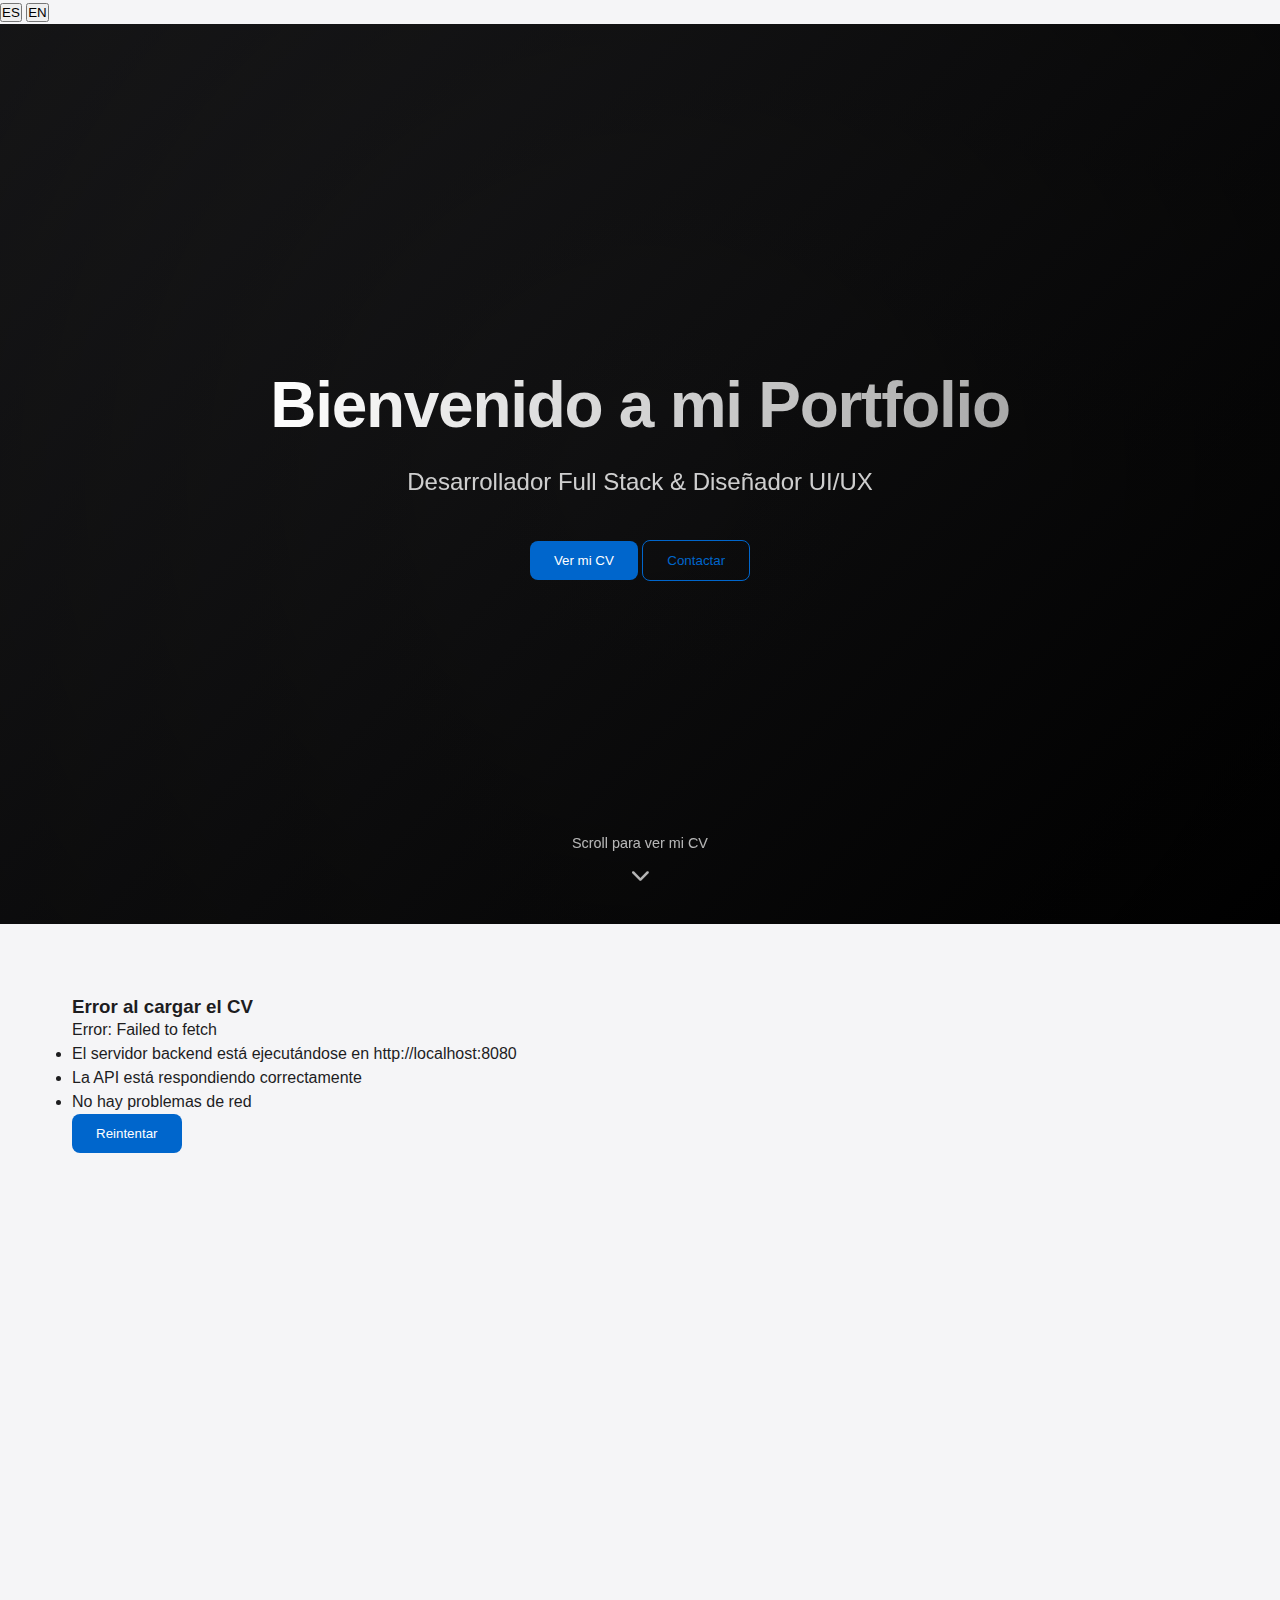
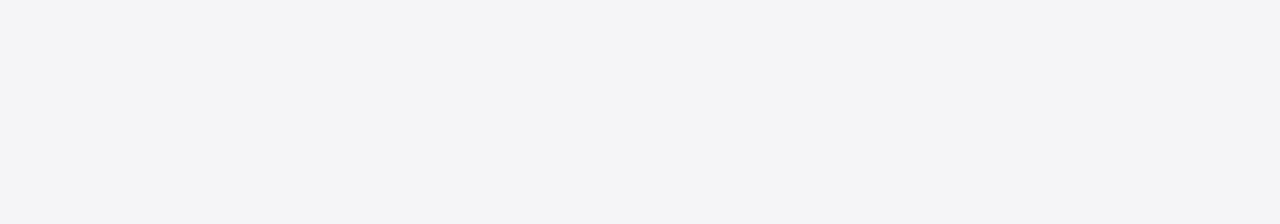
<file: frontend/index.html>
<!DOCTYPE html>
<html lang="es">
  <head>
    <meta charset="UTF-8" />
    <meta name="viewport" content="width=device-width, initial-scale=1.0" />
    <title>Bienvenido a mi Portfolio</title>
    <link
      href="https://cdnjs.cloudflare.com/ajax/libs/font-awesome/6.0.0/css/all.min.css"
      rel="stylesheet"
    />
    <link href="styles.css" rel="stylesheet" />
    <link href="landing.css" rel="stylesheet" />
    <link href="cv.css" rel="stylesheet" />
  </head>
  <body>
    <!-- Selector de idioma -->
    <div class="language-switch" id="language-switch">
      <button
        type="button"
        class="language-btn active"
        data-lang="es"
        id="btn-es"
      >
        ES
      </button>
      <button type="button" class="language-btn" data-lang="en" id="btn-en">
        EN
      </button>
    </div>

    <!-- Landing Page -->
    <div class="landing-container">
      <div class="landing-content">
        <!-- Contenido en español -->
        <div class="landing-text" data-lang="es" id="content-es">
          <h1 class="landing-title">Bienvenido a mi Portfolio</h1>
          <p class="landing-subtitle">
            Desarrollador Full Stack & Diseñador UI/UX
          </p>
          <div class="landing-buttons">
            <button class="btn btn-primary" onclick="scrollToCV()">
              Ver mi CV
            </button>
            <button class="btn btn-secondary">Contactar</button>
          </div>
          <div class="scroll-indicator">
            <span>Scroll para ver mi CV</span>
            <i class="fas fa-chevron-down"></i>
          </div>
        </div>

        <!-- Contenido en inglés -->
        <div
          class="landing-text"
          data-lang="en"
          id="content-en"
          style="display: none"
        >
          <h1 class="landing-title">Welcome to my Portfolio</h1>
          <p class="landing-subtitle">Full Stack Developer & UI/UX Designer</p>
          <div class="landing-buttons">
            <button class="btn btn-primary" onclick="scrollToCV()">
              View my CV
            </button>
            <button class="btn btn-secondary">Contact</button>
          </div>
          <div class="scroll-indicator">
            <span>Scroll to view my CV</span>
            <i class="fas fa-chevron-down"></i>
          </div>
        </div>
      </div>
    </div>

    <!-- CV Section -->
    <div id="cv-section" class="cv-section">
      <div class="container">
        <!-- Loading -->
        <div id="loading" class="loading-container">
          <div class="loading-spinner"></div>
          <p class="loading-text" data-lang="es" id="loading-es">
            Cargando curriculum vitae...
          </p>
          <p
            class="loading-text"
            data-lang="en"
            id="loading-en"
            style="display: none"
          >
            Loading curriculum vitae...
          </p>
        </div>

        <!-- Error Message -->
        <div id="error" class="error-message" style="display: none">
          <h3 data-lang="es" id="error-title-es">Error al cargar el CV</h3>
          <h3 data-lang="en" id="error-title-en" style="display: none">
            Error loading CV
          </h3>
          <p data-lang="es" id="error-text-es">
            No se pudo conectar con el servidor. Por favor, asegúrate de que:
          </p>
          <p data-lang="en" id="error-text-en" style="display: none">
            Could not connect to the server. Please make sure that:
          </p>
          <ul>
            <li data-lang="es" id="error-list-es-1">
              El servidor backend está ejecutándose en http://localhost:8080
            </li>
            <li data-lang="en" id="error-list-en-1" style="display: none">
              The backend server is running at http://localhost:8080
            </li>
            <li data-lang="es" id="error-list-es-2">
              La API está respondiendo correctamente
            </li>
            <li data-lang="en" id="error-list-en-2" style="display: none">
              The API is responding correctly
            </li>
            <li data-lang="es" id="error-list-es-3">No hay problemas de red</li>
            <li data-lang="en" id="error-list-en-3" style="display: none">
              There are no network issues
            </li>
          </ul>
          <button
            class="btn btn-primary"
            onclick="fetchCV()"
            data-lang="es"
            id="retry-btn-es"
          >
            Reintentar
          </button>
          <button
            class="btn btn-primary"
            onclick="fetchCV()"
            data-lang="en"
            id="retry-btn-en"
            style="display: none"
          >
            Retry
          </button>
        </div>

        <!-- CV Container -->
        <div id="cv-container" style="display: none"></div>
      </div>
    </div>

    <script src="landing.js"></script>
    <script src="cv.js"></script>
    <script src="language.js"></script>
  </body>
</html>
</file>
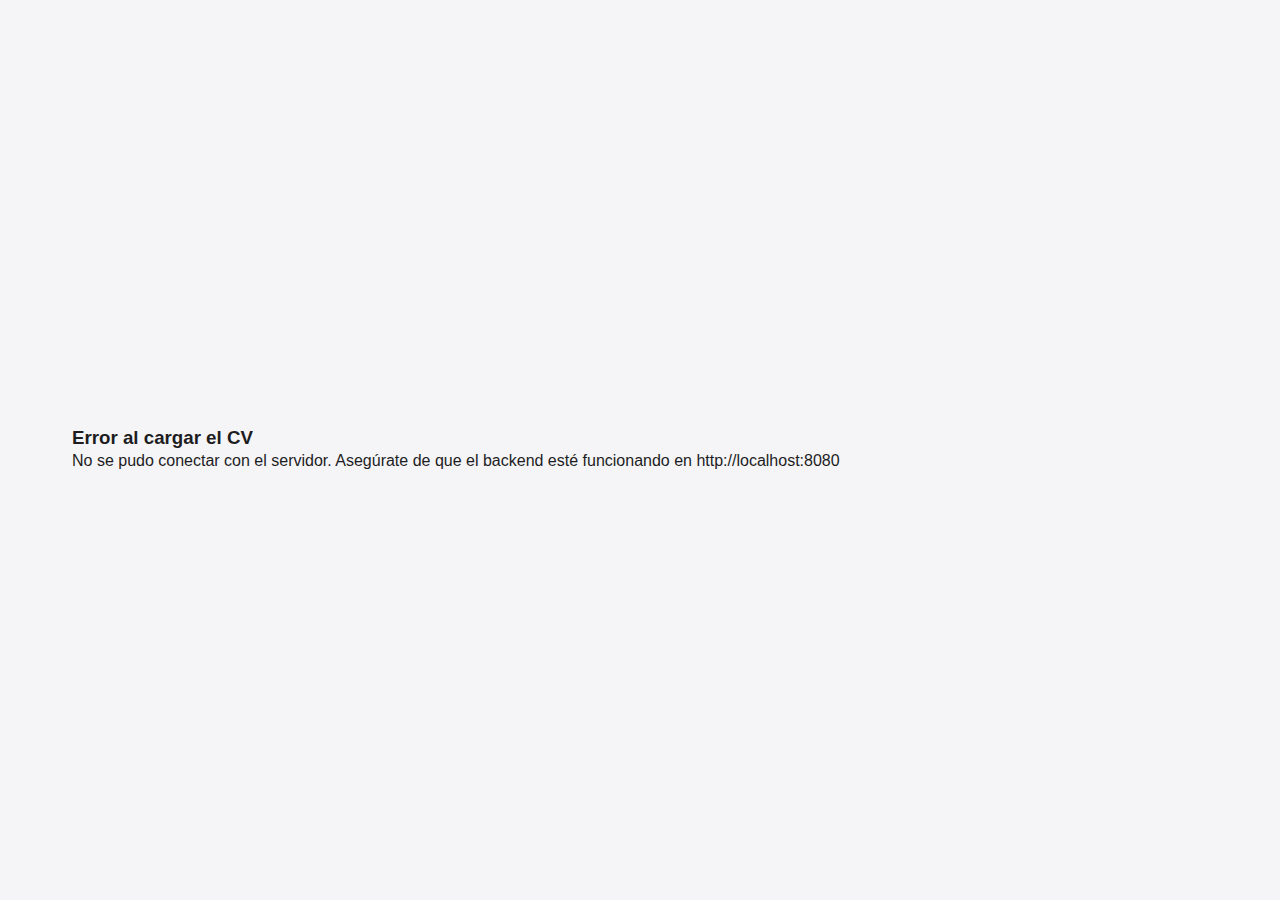
<file: frontend/cv.html>
<!DOCTYPE html>
<html lang="es">
  <head>
    <meta charset="UTF-8" />
    <meta name="viewport" content="width=device-width, initial-scale=1.0" />
    <title>CV - Curriculum Vitae</title>
    <link
      href="https://cdnjs.cloudflare.com/ajax/libs/font-awesome/6.0.0/css/all.min.css"
      rel="stylesheet"
    />
    <link href="styles.css" rel="stylesheet" />
    <style>
      body {
        margin: 0;
        padding: 0;
        min-height: 100vh;
        display: flex;
        align-items: center;
        justify-content: center;
      }
      .container {
        width: 100%;
        max-width: 1200px;
        margin: 0 auto;
        padding: 2rem;
      }
    </style>
  </head>
  <body>
    <div class="container">
      <div id="loading" class="loading">
        <div class="spinner"></div>
        <p>Cargando curriculum vitae...</p>
      </div>

      <div id="error" class="error" style="display: none">
        <h3>Error al cargar el CV</h3>
        <p>
          No se pudo conectar con el servidor. Asegúrate de que el backend esté
          funcionando en http://localhost:8080
        </p>
      </div>

      <div id="cv-container" style="display: none"></div>
    </div>

    <script>
      const API_BASE_URL = "http://localhost:8080/api";
      let cvData = null;

      async function fetchCV() {
        try {
          const response = await fetch(`${API_BASE_URL}/cv`);
          if (!response.ok) {
            throw new Error("Network response was not ok");
          }
          cvData = await response.json();
          renderCV(cvData);
        } catch (error) {
          console.error("Error fetching CV:", error);
          showError();
        }
      }

      function showError() {
        document.getElementById("loading").style.display = "none";
        document.getElementById("error").style.display = "block";
      }

      function renderCV(data) {
        const container = document.getElementById("cv-container");

        const cvHTML = `
                <div class="cv-card fade-in">
                    <div class="cv-header">
                        <img src="${data.personal.photo}" alt="${
          data.personal.name
        }" class="profile-photo">
                        <h1 class="name">${data.personal.name}</h1>
                        <h2 class="title">${data.personal.title}</h2>
                        <div class="contact-info">
                            <div class="contact-item">
                                <i class="fas fa-envelope"></i>
                                <span>${data.personal.email}</span>
                            </div>
                            <div class="contact-item">
                                <i class="fas fa-phone"></i>
                                <span>${data.personal.phone}</span>
                            </div>
                            <div class="contact-item">
                                <i class="fas fa-map-marker-alt"></i>
                                <span>${data.personal.location}</span>
                            </div>
                            <div class="contact-item">
                                <i class="fab fa-linkedin"></i>
                                <span>${data.personal.linkedin}</span>
                            </div>
                            <div class="contact-item">
                                <i class="fab fa-github"></i>
                                <span>${data.personal.github}</span>
                            </div>
                        </div>
                    </div>
                    
                    <div class="cv-content">
                        <div class="sidebar">
                            ${renderSkills(data.skills)}
                            ${renderLanguages(data.languages)}
                        </div>
                        
                        <div class="main-content">
                            ${renderSummary(data.personal.summary)}
                            ${renderExperience(data.experience)}
                            ${renderEducation(data.education)}
                            ${renderProjects(data.projects)}
                        </div>
                    </div>
                </div>
            `;

        container.innerHTML = cvHTML;
        document.getElementById("loading").style.display = "none";
        container.style.display = "block";

        // Animar barras de progreso después de un pequeño delay
        setTimeout(() => {
          const progressBars = document.querySelectorAll(".skill-progress");
          progressBars.forEach((bar) => {
            const width = bar.style.width;
            bar.style.width = "0%";
            setTimeout(() => {
              bar.style.width = width;
            }, 100);
          });
        }, 500);
      }

      function renderSummary(summary) {
        return `
                <div class="section">
                    <h3 class="section-title">
                        <i class="fas fa-user"></i> Resumen Profesional
                    </h3>
                    <div class="summary">${summary}</div>
                </div>
            `;
      }

      function renderExperience(experience) {
        const experienceHTML = experience
          .map(
            (exp) => `
                <div class="experience-item">
                    <div class="item-header">
                        <div>
                            <div class="item-title">${exp.position}</div>
                            <div class="item-company">${exp.company}</div>
                            <div class="item-location">
                                <i class="fas fa-map-marker-alt"></i> ${exp.location}
                            </div>
                        </div>
                        <div class="item-date">${exp.startDate} - ${exp.endDate}</div>
                    </div>
                    <div class="item-description">${exp.description}</div>
                </div>
            `
          )
          .join("");

        return `
                <div class="section">
                    <h3 class="section-title">
                        <i class="fas fa-briefcase"></i> Experiencia Profesional
                    </h3>
                    ${experienceHTML}
                </div>
            `;
      }

      function renderEducation(education) {
        const educationHTML = education
          .map(
            (edu) => `
                <div class="education-item">
                    <div class="item-header">
                        <div>
                            <div class="item-title">${edu.degree}</div>
                            <div class="item-company">${edu.institution}</div>
                            <div class="item-location">
                                <i class="fas fa-map-marker-alt"></i> ${edu.location}
                            </div>
                        </div>
                        <div class="item-date">${edu.year}</div>
                    </div>
                </div>
            `
          )
          .join("");

        return `
                <div class="section">
                    <h3 class="section-title">
                        <i class="fas fa-graduation-cap"></i> Educación
                    </h3>
                    ${educationHTML}
                </div>
            `;
      }

      function renderProjects(projects) {
        const projectsHTML = projects
          .map(
            (project) => `
                <div class="project-item">
                    <div class="item-header">
                        <div>
                            <div class="item-title">${project.name}</div>
                            ${
                              project.url
                                ? `<a href="${project.url}" target="_blank" class="project-link">
                                <i class="fas fa-external-link-alt"></i> Ver proyecto
                            </a>`
                                : ""
                            }
                        </div>
                    </div>
                    <div class="item-description">${project.description}</div>
                    <div class="technologies">
                        ${project.technologies
                          .map(
                            (tech) => `<span class="tech-tag">${tech}</span>`
                          )
                          .join("")}
                    </div>
                </div>
            `
          )
          .join("");

        return `
                <div class="section">
                    <h3 class="section-title">
                        <i class="fas fa-code"></i> Proyectos Destacados
                    </h3>
                    ${projectsHTML}
                </div>
            `;
      }

      function renderSkills(skills) {
        const skillsHTML = skills
          .map(
            (skill) => `
                <div class="skill-item">
                    <div class="skill-name">${skill.name}</div>
                    <div class="skill-bar">
                        <div class="skill-progress" style="width: ${
                          skill.level * 20
                        }%"></div>
                    </div>
                </div>
            `
          )
          .join("");

        return `
                <div class="section">
                    <h3 class="section-title">
                        <i class="fas fa-cogs"></i> Habilidades Técnicas
                    </h3>
                    <div class="skills-grid">
                        ${skillsHTML}
                    </div>
                </div>
            `;
      }

      function renderLanguages(languages) {
        const languagesHTML = languages
          .map(
            (lang) => `
                <div class="skill-item">
                    <div class="skill-name">${lang.name}</div>
                    <div class="skill-bar">
                        <div class="skill-progress" style="width: ${
                          lang.level * 20
                        }%"></div>
                    </div>
                </div>
            `
          )
          .join("");

        return `
                <div class="section">
                    <h3 class="section-title">
                        <i class="fas fa-language"></i> Idiomas
                    </h3>
                    <div class="skills-grid">
                        ${languagesHTML}
                    </div>
                </div>
            `;
      }

      // Inicializar la aplicación
      document.addEventListener("DOMContentLoaded", function () {
        fetchCV();
      });
    </script>
  </body>
</html>
</file>
<file: frontend/landing.css>
.landing-container {
  height: 100vh;
  width: 100%;
  background: linear-gradient(135deg, #1d1d1f 0%, #000000 100%);
  display: flex;
  align-items: center;
  justify-content: center;
  position: relative;
  overflow: hidden;
}

.landing-content {
  text-align: center;
  color: white;
  z-index: 2;
  animation: fadeIn 1s ease-out;
  width: 100%;
  max-width: 800px;
  padding: 0 20px;
}

.landing-title {
  font-size: 4em;
  font-weight: 700;
  margin-bottom: 20px;
  letter-spacing: -0.02em;
  background: linear-gradient(90deg, #ffffff 0%, #a8a8a8 100%);
  -webkit-background-clip: text;
  -webkit-text-fill-color: transparent;
  animation: slideUp 1s ease-out;
}

.landing-subtitle {
  font-size: 1.5em;
  opacity: 0.8;
  margin-bottom: 40px;
  font-weight: 400;
  animation: slideUp 1s ease-out 0.2s backwards;
}

.scroll-indicator {
  position: absolute;
  bottom: 40px;
  left: 0;
  right: 0;
  display: flex;
  flex-direction: column;
  align-items: center;
  gap: 10px;
  animation: bounce 2s infinite;
}

.scroll-indicator span {
  font-size: 0.9em;
  opacity: 0.7;
  text-align: center;
}

.scroll-indicator i {
  font-size: 1.2em;
  opacity: 0.7;
}

#cv-section {
  min-height: 100vh;
  width: 100%;
  position: relative;
  background: #f5f5f7;
  display: flex;
  align-items: flex-start;
  justify-content: center;
  padding: 40px 0;
}

/* Ajustes para el contenido del CV */
#cv-section .container {
  width: 100%;
  max-width: 1200px;
  margin: 0 auto;
  padding: 2rem;
}

@keyframes bounce {
  0%,
  20%,
  50%,
  80%,
  100% {
    transform: translateY(0);
  }
  40% {
    transform: translateY(-10px);
  }
  60% {
    transform: translateY(-5px);
  }
}

@keyframes fadeIn {
  from {
    opacity: 0;
  }
  to {
    opacity: 1;
  }
}

@keyframes slideUp {
  from {
    opacity: 0;
    transform: translateY(20px);
  }
  to {
    opacity: 1;
    transform: translateY(0);
  }
}

/* Efecto de partículas en el fondo */
.landing-container::before {
  content: "";
  position: absolute;
  top: 0;
  left: 0;
  right: 0;
  bottom: 0;
  background: radial-gradient(
    circle at center,
    transparent 0%,
    rgba(0, 0, 0, 0.3) 100%
  );
  z-index: 1;
}

/* Responsive */
@media (max-width: 768px) {
  .landing-title {
    font-size: 2.5em;
  }

  .landing-subtitle {
    font-size: 1.2em;
  }

  .scroll-indicator {
    bottom: 20px;
  }

  #cv-section .container {
    padding: 1rem;
  }
}
</file>
<file: frontend/cv.css>
.cv-card {
  background: white;
  border-radius: 20px;
  box-shadow: 0 4px 24px rgba(0, 0, 0, 0.06);
  overflow: hidden;
  animation: slideUp 0.8s ease-out;
  border: 1px solid rgba(0, 0, 0, 0.04);
}

.cv-header {
  background: linear-gradient(180deg, #000000 0%, #1d1d1f 100%);
  color: white;
  padding: 60px 40px;
  text-align: center;
  position: relative;
}

.profile-photo {
  width: 120px;
  height: 120px;
  border-radius: 50%;
  border: 3px solid rgba(255, 255, 255, 0.2);
  margin: 0 auto 30px;
  object-fit: cover;
  transition: all 0.3s ease;
  filter: grayscale(20%);
}

.profile-photo:hover {
  transform: scale(1.02);
  filter: grayscale(0%);
}

.name {
  font-size: 2.25em;
  font-weight: 600;
  margin-bottom: 8px;
  letter-spacing: -0.02em;
}

.title {
  font-size: 1.125em;
  opacity: 0.8;
  margin-bottom: 30px;
  font-weight: 400;
}

.contact-info {
  display: flex;
  justify-content: center;
  flex-wrap: wrap;
  gap: 30px;
  margin-top: 20px;
}

.contact-item {
  display: flex;
  align-items: center;
  gap: 8px;
  transition: opacity 0.3s ease;
  font-size: 0.95em;
}

.contact-item:hover {
  opacity: 0.7;
}

.contact-item i {
  width: 16px;
  text-align: center;
}

.cv-content {
  display: grid;
  grid-template-columns: 1fr 2fr;
  gap: 0;
}

.sidebar {
  background: #fafafa;
  padding: 50px 40px;
  border-right: 1px solid rgba(0, 0, 0, 0.06);
}

.main-content {
  background: white;
  padding: 50px 40px;
}

.section {
  margin-bottom: 50px;
}

.section:last-child {
  margin-bottom: 0;
}

.section-title {
  font-size: 1.5em;
  color: #1d1d1f;
  margin-bottom: 30px;
  font-weight: 600;
  letter-spacing: -0.01em;
  display: flex;
  align-items: center;
  gap: 12px;
}

.section-title i {
  font-size: 0.9em;
  opacity: 0.6;
}

.summary {
  font-size: 1.0625em;
  line-height: 1.7;
  color: #424245;
  background: #fafafa;
  padding: 30px;
  border-radius: 16px;
  border: 1px solid rgba(0, 0, 0, 0.04);
  font-weight: 400;
}

.experience-item,
.education-item,
.project-item {
  background: white;
  padding: 30px;
  margin-bottom: 20px;
  border-radius: 16px;
  border: 1px solid rgba(0, 0, 0, 0.06);
  transition: all 0.3s ease;
}

.experience-item:hover,
.education-item:hover,
.project-item:hover {
  box-shadow: 0 8px 30px rgba(0, 0, 0, 0.08);
  border-color: rgba(0, 0, 0, 0.12);
}

.experience-item:last-child,
.education-item:last-child,
.project-item:last-child {
  margin-bottom: 0;
}

.item-header {
  display: flex;
  justify-content: space-between;
  align-items: start;
  margin-bottom: 16px;
  flex-wrap: wrap;
  gap: 15px;
}

.item-title {
  font-size: 1.1875em;
  font-weight: 600;
  color: #1d1d1f;
  margin-bottom: 4px;
  letter-spacing: -0.01em;
}

.item-company {
  font-size: 1em;
  color: #6e6e73;
  font-weight: 400;
}

.item-date {
  background: #1d1d1f;
  color: white;
  padding: 6px 16px;
  border-radius: 20px;
  font-size: 0.875em;
  font-weight: 500;
  white-space: nowrap;
}

.item-location {
  color: #6e6e73;
  font-size: 0.9375em;
  margin-top: 8px;
  display: flex;
  align-items: center;
  gap: 6px;
}

.item-location i {
  font-size: 0.8em;
}

.item-description {
  margin-top: 20px;
  line-height: 1.6;
  color: #424245;
  font-size: 1em;
}

.skills-grid {
  display: grid;
  grid-template-columns: 1fr;
  gap: 16px;
}

.skill-item {
  background: white;
  padding: 20px;
  border-radius: 12px;
  border: 1px solid rgba(0, 0, 0, 0.06);
  transition: all 0.3s ease;
}

.skill-item:hover {
  box-shadow: 0 4px 16px rgba(0, 0, 0, 0.06);
}

.skill-name {
  font-weight: 500;
  margin-bottom: 12px;
  color: #1d1d1f;
  font-size: 0.9375em;
}

.skill-bar {
  background: #e5e5e7;
  height: 6px;
  border-radius: 3px;
  overflow: hidden;
}

.skill-progress {
  height: 100%;
  background: linear-gradient(90deg, #1d1d1f 0%, #424245 100%);
  border-radius: 3px;
  transition: width 1.5s cubic-bezier(0.4, 0, 0.2, 1);
  animation: progressAnimation 2s ease-in-out;
}

@keyframes progressAnimation {
  from {
    width: 0%;
  }
}

.technologies {
  display: flex;
  flex-wrap: wrap;
  gap: 8px;
  margin-top: 20px;
}

.tech-tag {
  background: #f5f5f7;
  color: #1d1d1f;
  padding: 6px 14px;
  border-radius: 16px;
  font-size: 0.8125em;
  font-weight: 500;
  border: 1px solid rgba(0, 0, 0, 0.06);
  transition: all 0.3s ease;
}

.tech-tag:hover {
  background: #e5e5e7;
}

.loading {
  text-align: center;
  padding: 100px 20px;
  color: #1d1d1f;
  font-size: 1.125em;
}

.spinner {
  border: 3px solid #e5e5e7;
  border-radius: 50%;
  border-top: 3px solid #1d1d1f;
  width: 40px;
  height: 40px;
  animation: spin 1s linear infinite;
  margin: 0 auto 20px;
}

@keyframes spin {
  0% {
    transform: rotate(0deg);
  }
  100% {
    transform: rotate(360deg);
  }
}

.error {
  background: #1d1d1f;
  color: white;
  padding: 30px;
  border-radius: 16px;
  text-align: center;
  margin: 20px;
  border: 1px solid rgba(0, 0, 0, 0.06);
}

.error h3 {
  font-weight: 600;
  margin-bottom: 10px;
}

.error p {
  opacity: 0.8;
  font-weight: 400;
}

.project-link {
  color: #1d1d1f;
  text-decoration: none;
  font-weight: 500;
  transition: opacity 0.3s ease;
  display: inline-flex;
  align-items: center;
  gap: 6px;
  font-size: 0.9375em;
  margin-top: 4px;
}

.project-link:hover {
  opacity: 0.6;
}

@keyframes slideUp {
  from {
    opacity: 0;
    transform: translateY(20px);
  }
  to {
    opacity: 1;
    transform: translateY(0);
  }
}

/* Responsive */
@media (max-width: 768px) {
  .cv-content {
    grid-template-columns: 1fr;
  }

  .sidebar {
    border-right: none;
    border-bottom: 1px solid rgba(0, 0, 0, 0.06);
    padding: 40px 30px;
  }

  .main-content {
    padding: 40px 30px;
  }

  .contact-info {
    flex-direction: column;
    align-items: center;
    gap: 16px;
  }

  .item-header {
    flex-direction: column;
    gap: 12px;
    align-items: flex-start;
  }

  .name {
    font-size: 1.875em;
  }

  .cv-header {
    padding: 50px 30px;
  }

  .experience-item,
  .education-item,
  .project-item {
    padding: 24px;
  }

  .summary {
    padding: 24px;
  }
}
</file>
<file: frontend/styles.css>
/* Reset y estilos base */
* {
  margin: 0;
  padding: 0;
  box-sizing: border-box;
}

body {
  font-family: -apple-system, BlinkMacSystemFont, "Segoe UI", Roboto, Helvetica,
    Arial, sans-serif;
  line-height: 1.5;
  color: #1d1d1f;
  background: #f5f5f7;
  overflow-x: hidden;
}

/* Variables */
:root {
  --primary-color: #0066cc;
  --secondary-color: #0099ff;
  --text-color: #1d1d1f;
  --text-secondary: #666;
  --background-color: #f5f5f7;
  --card-background: #ffffff;
  --border-color: rgba(0, 0, 0, 0.06);
}

/* Utilidades */
.container {
  max-width: 1200px;
  margin: 0 auto;
  padding: 0 20px;
}

.hidden {
  display: none !important;
}

/* Animaciones */
@keyframes fadeIn {
  from {
    opacity: 0;
  }
  to {
    opacity: 1;
  }
}

@keyframes slideIn {
  from {
    transform: translateY(20px);
    opacity: 0;
  }
  to {
    transform: translateY(0);
    opacity: 1;
  }
}

/* Scrollbar personalizado */
::-webkit-scrollbar {
  width: 8px;
}

::-webkit-scrollbar-track {
  background: #f1f1f1;
}

::-webkit-scrollbar-thumb {
  background: #888;
  border-radius: 4px;
}

::-webkit-scrollbar-thumb:hover {
  background: #555;
}

/* Estilos de texto */
h1,
h2,
h3,
h4,
h5,
h6 {
  font-weight: 600;
  line-height: 1.2;
}

a {
  color: var(--primary-color);
  text-decoration: none;
  transition: color 0.3s ease;
}

a:hover {
  color: var(--secondary-color);
}

/* Botones */
.btn {
  display: inline-flex;
  align-items: center;
  justify-content: center;
  padding: 12px 24px;
  border-radius: 8px;
  font-weight: 500;
  transition: all 0.3s ease;
  cursor: pointer;
  border: none;
  outline: none;
}

.btn-primary {
  background: var(--primary-color);
  color: white;
}

.btn-primary:hover {
  background: var(--secondary-color);
  transform: translateY(-1px);
}

.btn-secondary {
  background: transparent;
  border: 1px solid var(--primary-color);
  color: var(--primary-color);
}

.btn-secondary:hover {
  background: var(--primary-color);
  color: white;
}

/* Iconos */
.icon {
  display: inline-flex;
  align-items: center;
  justify-content: center;
  width: 24px;
  height: 24px;
}

/* Media queries generales */
@media (max-width: 768px) {
  .container {
    padding: 0 16px;
  }

  .btn {
    padding: 10px 20px;
  }
}
</file>
